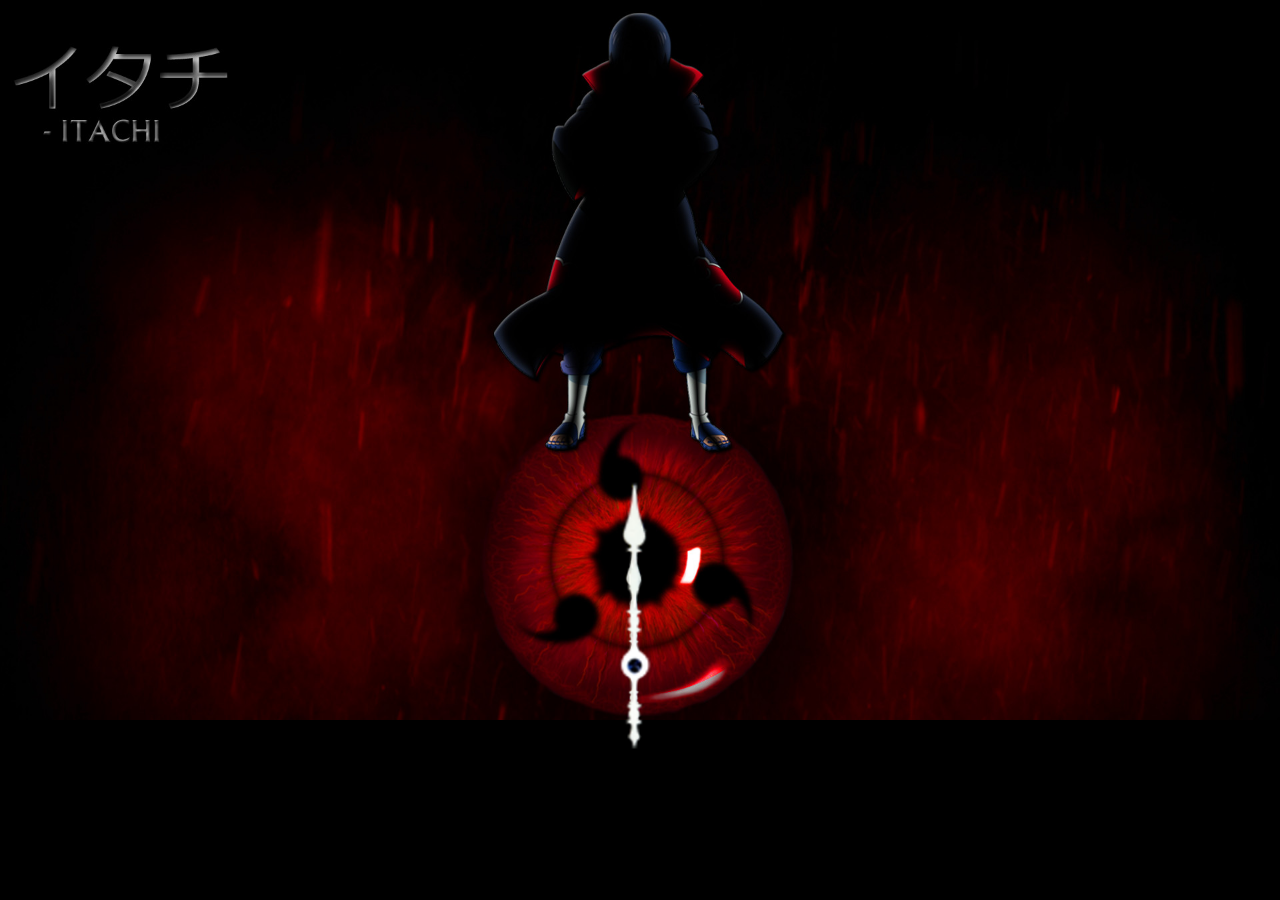
<file: D-2 JS Clock/index.html>
<!DOCTYPE html>
<html lang="en">

<head>
  <meta charset="UTF-8">
  <title>JS + CSS Clock</title>
  <link rel="stylesheet" href="index.css">
</head>

<body>
  <div class="clock">
    <div class="clockFace">
      <img src="images/sec.png" alt="" class="hand hourHand" />
      <img class="hand minHand" src="images/sec.png" alt="" />
      <img class="hand secHand" src="images/new.png" alt="" />
    </div>
  </div>
  <script src="index.js"></script>
</body>

</html>
</file>
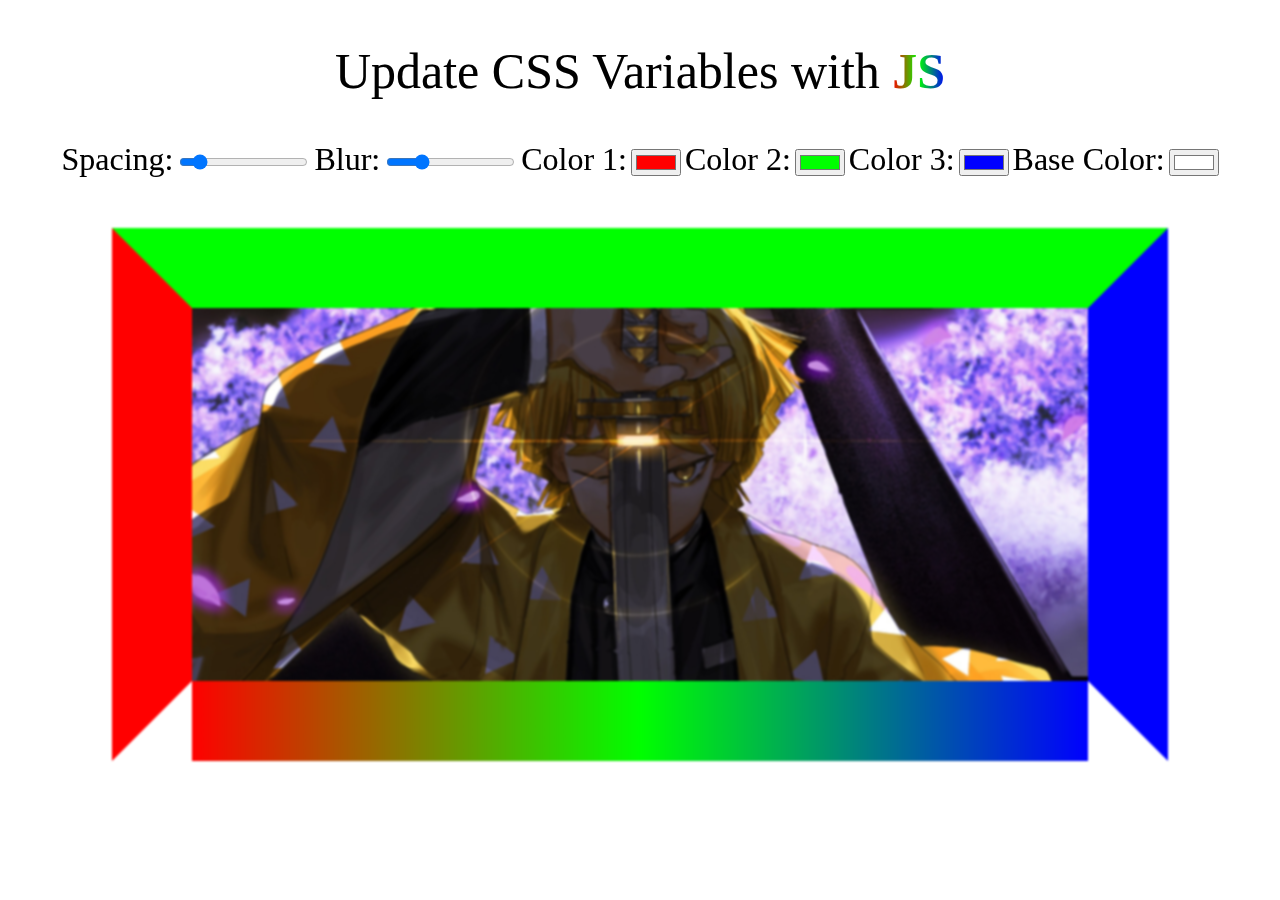
<file: D-3 CSS Variables/index.html>
<!DOCTYPE html>
<html lang="en">

<head>
  <meta charset="UTF-8">
  <title>CSS Variables and JS</title>
  <link rel="stylesheet" href="style.css">
</head>

<body>
  <h2>Update CSS Variables with <span class='top'>JS</span></h2>

  <div class="controls">
    <label for="spacing"> Spacing:</label>
    <input id="spacing" type="range" name="spacing" min="10" max="100" value="20" data-sizing="px">

    <label for="blur">  Blur:</label>
    <input id="blur" type="range" name="blur" min="0" max="20" value="5" data-sizing="px">

    <label for="colour">  Color 1:</label>
    <input id="colour" type="color" name="colour1" value="#ff0000">
    <label for="colour">  Color 2:</label>
    <input id="colour" type="color" name="colour2" value="#00ff00">
    <label for="colour">  Color 3:</label>
    <input id="colour" type="color" name="colour3" value="#0000ff">
    <label for="colour">  Base Color:</label>
    <input id="colour" type="color" name="colourbase" value="#ffffff">
  </div>
  <center>
    <img src="images/Zen.jpg" />
  </center>
  <script src="index.js">
  </script>

</body>

</html>
</file>
<file: D-2 JS Clock/index.css>
body {
  background: black url(images/bh2.jpg);
  background-size: cover;
  font-family: "helvetica neue";
  background-repeat: no-repeat;
  text-align: center;
  font-size: 10px;
  margin: 0;
  font-size: 2rem;
  display: flex;
  flex: 1;
  align-items: center;
}

.clock {
  width: 28rem;
  height: 28rem;
  border: none;
  border-radius: 50%;
  margin: 0px auto;
  top: 27.2rem;
  position: relative  ;
  padding: 0rem;
  /* box-shadow: 0 0 0 4px rgba(139, 6, 6, 0.1), inset 0 0 0 3px #5e0202,
    inset 0 0 10px rgb(146, 12, 12), 0 0 10px rgba(136, 28, 28, 0.2); */
}

.clockFace {
  position: relative;
  width: 100%;
  height: 100%;
  justify-items: center;
  transform: translateY(-3px); /* account for the height of the clock hands */
}

.hand {
  position: absolute;
  top: 50%;
  transition: all 0.1s;
  transform: rotate(90deg);
  transition-timing-function: cubic-bezier(0.175, 0.885, 0.32, 1.7);
}

.hourHand {
  display: flex;
  background: transparent;
  object-fit: contain;
  top: 32%;
  right: 38.5%;
  height: 40%;
  z-index: -2;
  margin: auto;
  padding: 0px;
  border: 0px;
  transform-origin: 68%;
}
.minHand {
  display: flex;
  background: transparent;
  object-fit: contain;
  top: 22%; 
  right: 32%;
  height: 60%;
  z-index: -1;
  margin: auto;
  padding: 0px;
  border: 0px;
  transform-origin: 68%;
}
.secHand {
  display: flex;
  z-index: -2;
  object-fit: fill;
  height: 20%;
  width: 90%;
  right: 7%;
  top: 42%;
  transform-origin: 51%;
}
</file>
<file: D-3 CSS Variables/style.css>
:root {
  --colour1: #ff0000;
  --colour2: #00ff00;
  --colour3: #0000ff;
  --colourbase: #ffffff;
  --spacing: 80px;
  --blur: 1px;
}
body{
        text-align: center;
        color: var(--colourbase);
        background-color: var(--colourbase);
}
label{
        -webkit-filter: invert(100%);
        font-size: 2rem;
}
h2{
        font-size: 50px;
        font-weight: 100;
        -webkit-filter: invert(100%);
}
.top {
        background: linear-gradient(to  right,var(--colour1),var(--colour2),var(--colour3));
        
        -webkit-background-clip: text;
        -webkit-text-fill-color: transparent;
        font-weight: 900 !important;
        -webkit-filter: invert(100%);
}
img {
  width: 70vw;
  filter: blur(var(--blur));
  border-top: var(--spacing) solid var(--colour2);
  border-right: var(--spacing) solid var(--colour3);
  border-left: var(--spacing) solid var(--colour1);
  border-bottom: var(--spacing) solid transparent;
  background: linear-gradient(to right,var(--colour1),var(--colour2),var(--colour3));
  margin: 50px;
}
</file>
